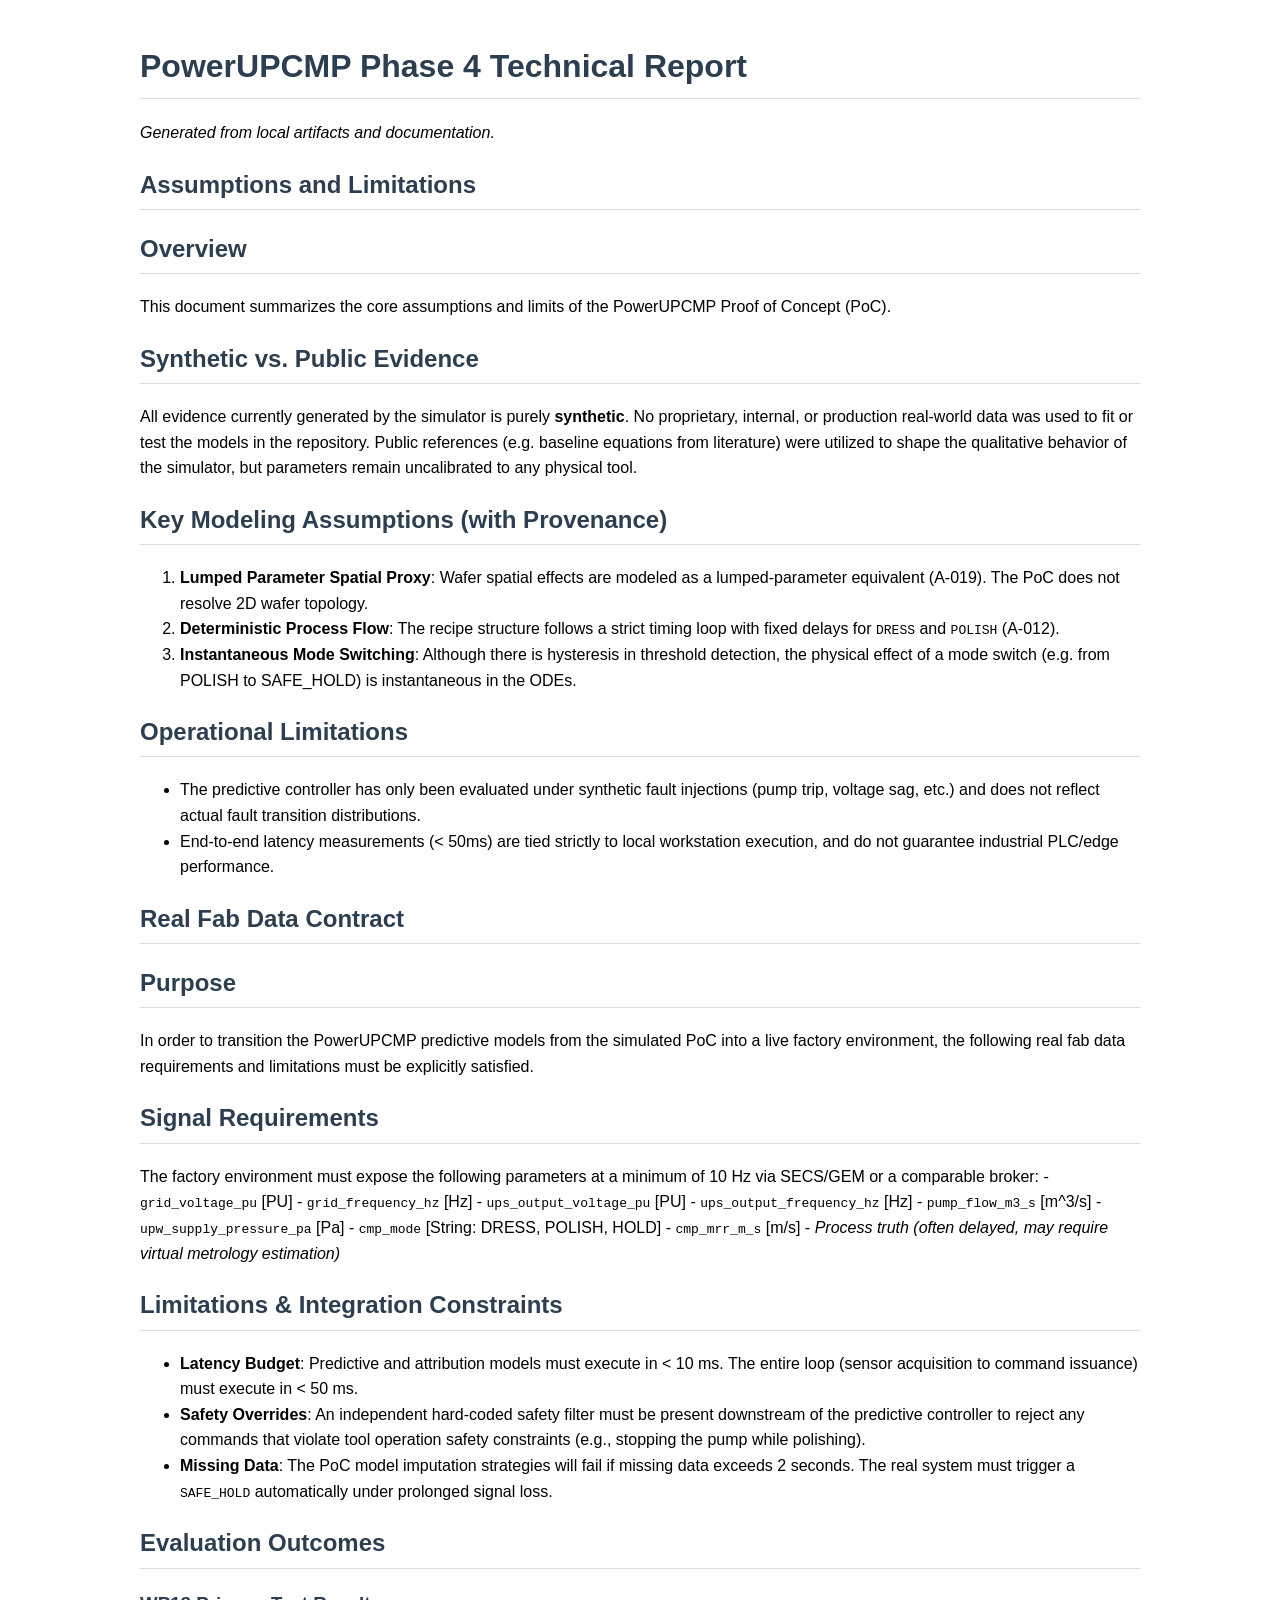
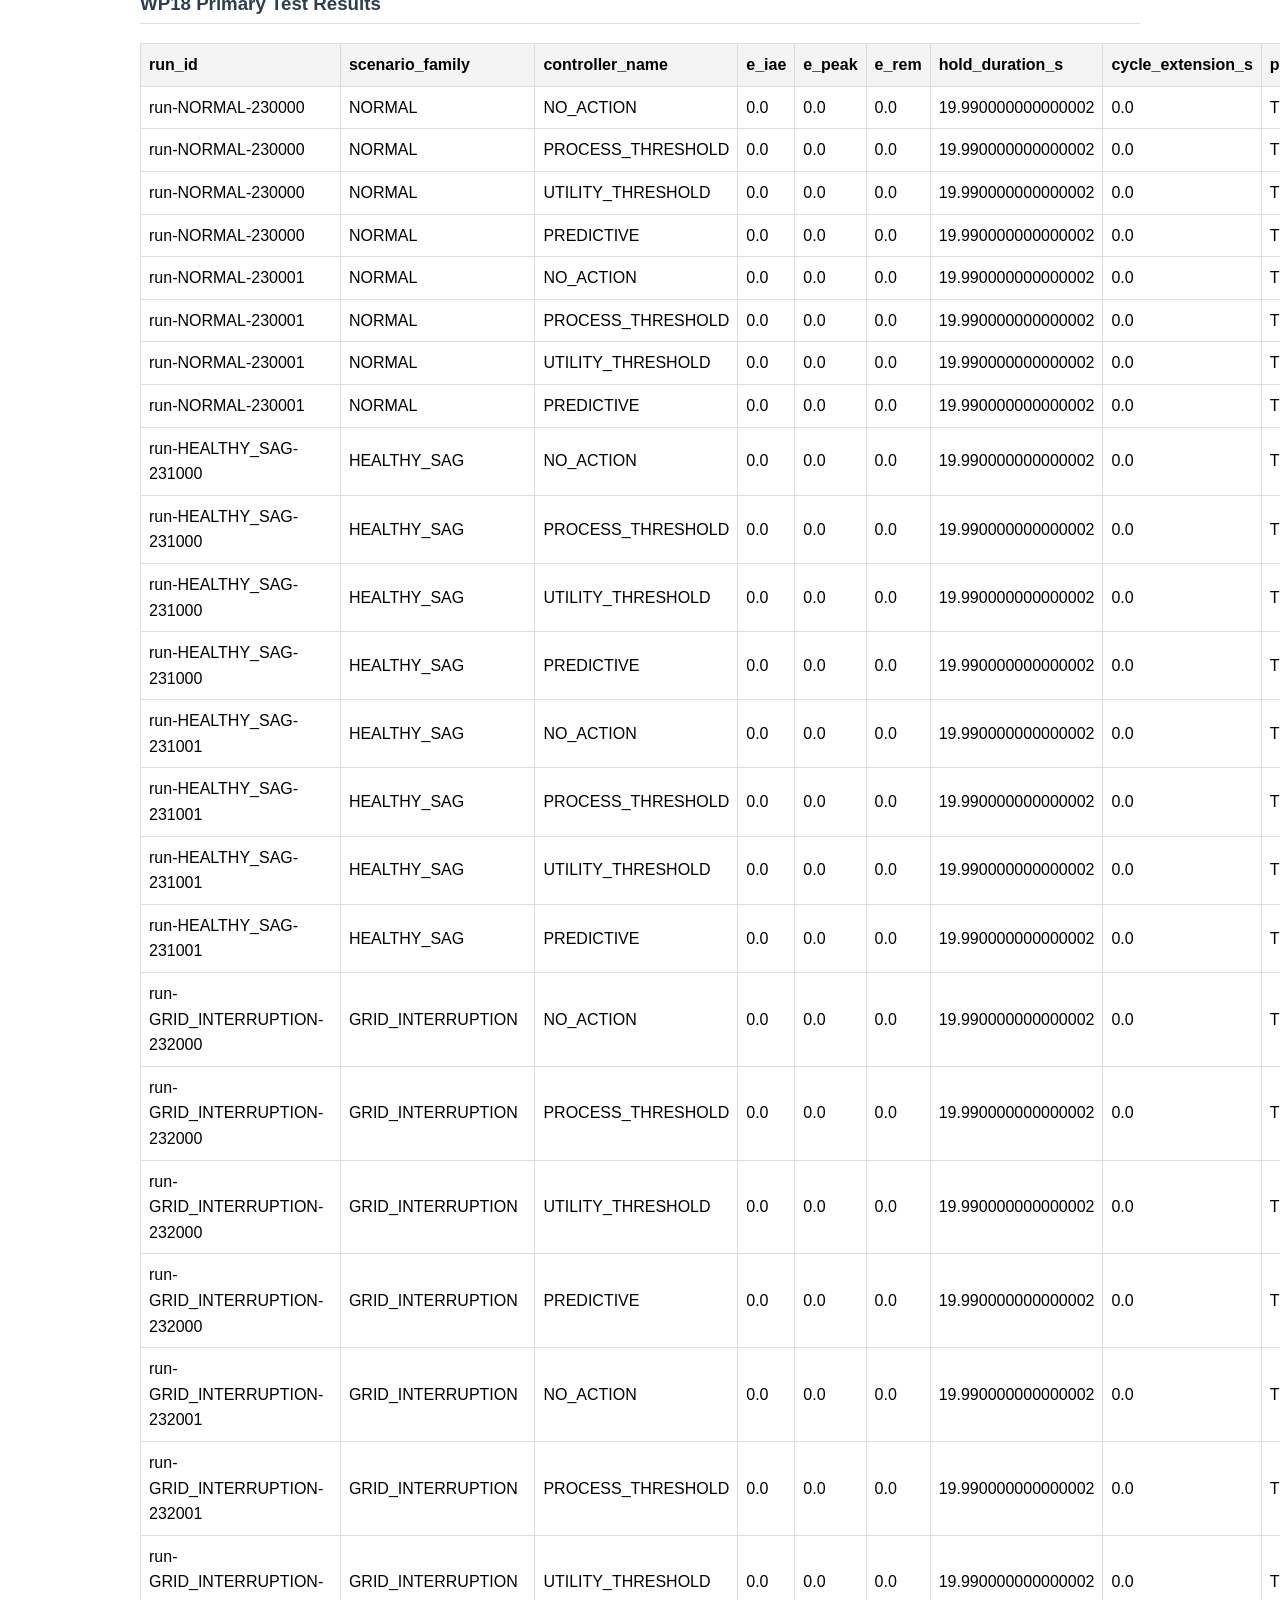
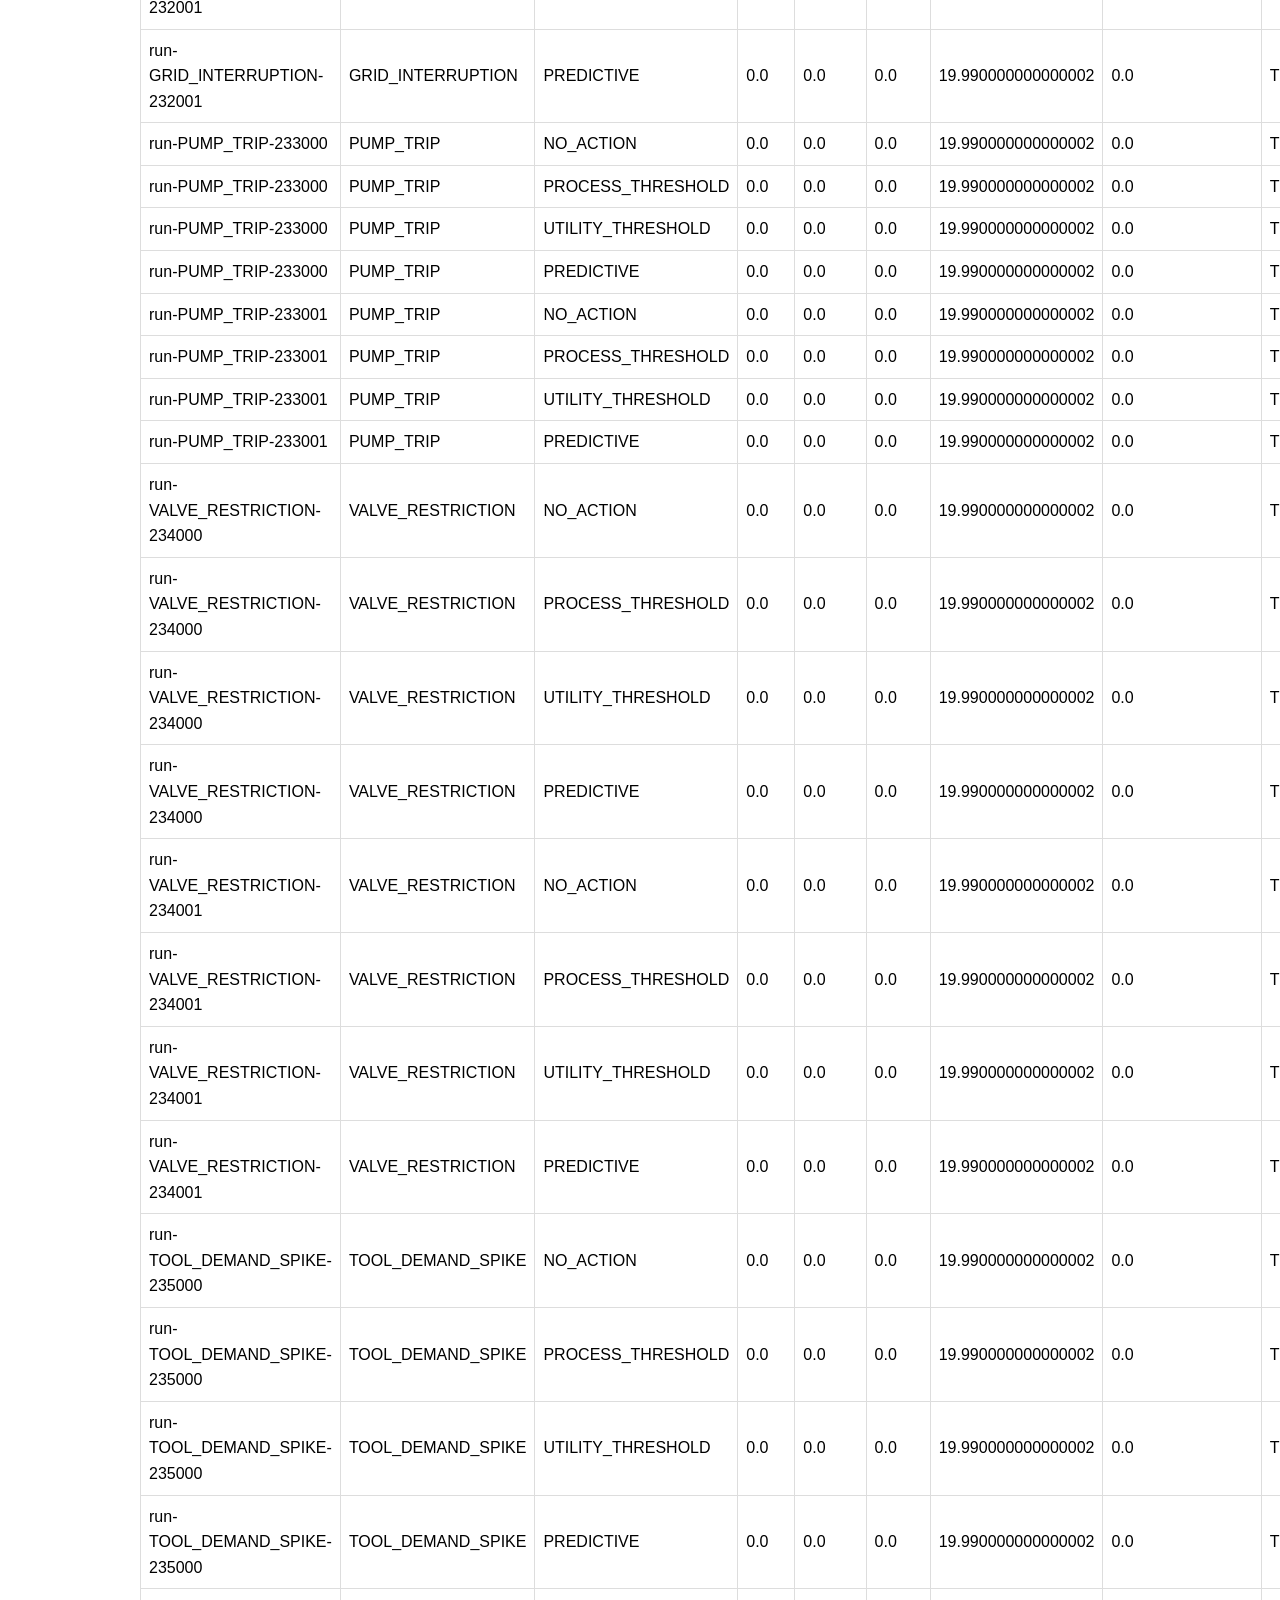
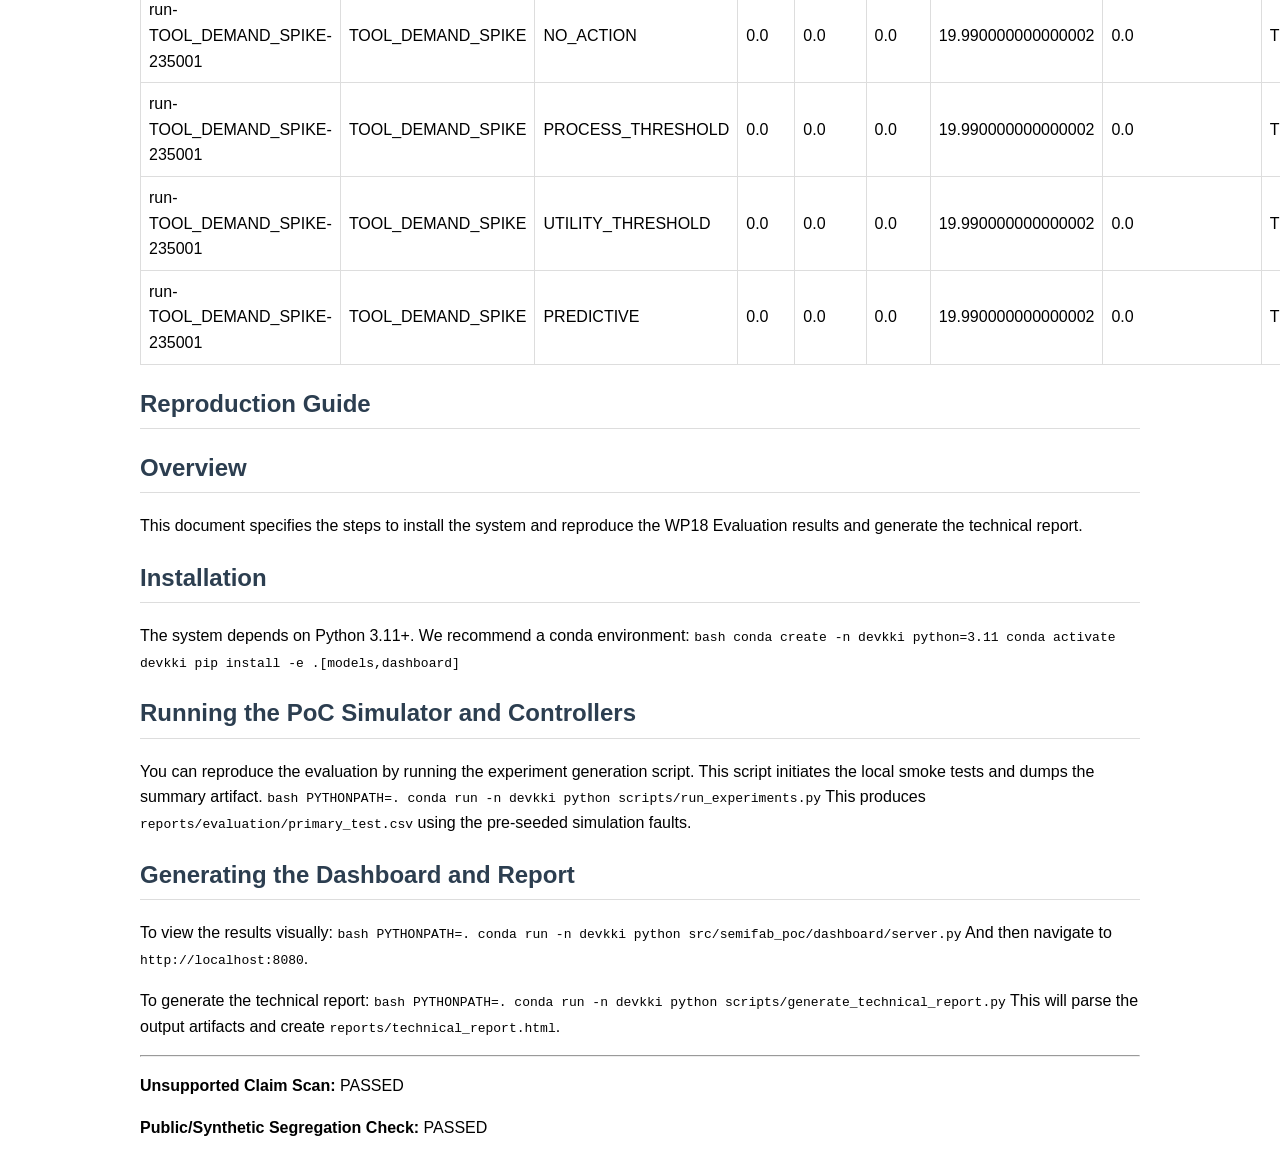
<file: reports/technical_report.html>
<!DOCTYPE html>
    <html lang="en">
    <head>
        <meta charset="UTF-8">
        <title>PowerUPCMP - Technical Report</title>
        <style>
            body { font-family: 'Segoe UI', Tahoma, Geneva, Verdana, sans-serif; line-height: 1.6; padding: 20px; max-width: 1000px; margin: auto; }
            h1, h2, h3 { color: #2c3e50; border-bottom: 1px solid #ddd; padding-bottom: 5px; }
            table { width: 100%; border-collapse: collapse; margin-bottom: 20px; }
            th, td { border: 1px solid #ddd; padding: 8px; text-align: left; }
            th { background-color: #f4f4f4; }
        </style>
    </head>
    <body>
        <h1>PowerUPCMP Phase 4 Technical Report</h1>
        <p><em>Generated from local artifacts and documentation.</em></p>
        
        <section id="assumptions">
            <h1>Assumptions and Limitations</h1>
<h2>Overview</h2>
<p>This document summarizes the core assumptions and limits of the PowerUPCMP Proof of Concept (PoC).</p>
<h2>Synthetic vs. Public Evidence</h2>
<p>All evidence currently generated by the simulator is purely <strong>synthetic</strong>. No proprietary, internal, or production real-world data was used to fit or test the models in the repository. Public references (e.g. baseline equations from literature) were utilized to shape the qualitative behavior of the simulator, but parameters remain uncalibrated to any physical tool.</p>
<h2>Key Modeling Assumptions (with Provenance)</h2>
<ol>
<li><strong>Lumped Parameter Spatial Proxy</strong>: Wafer spatial effects are modeled as a lumped-parameter equivalent (A-019). The PoC does not resolve 2D wafer topology.</li>
<li><strong>Deterministic Process Flow</strong>: The recipe structure follows a strict timing loop with fixed delays for <code>DRESS</code> and <code>POLISH</code> (A-012).</li>
<li><strong>Instantaneous Mode Switching</strong>: Although there is hysteresis in threshold detection, the physical effect of a mode switch (e.g. from POLISH to SAFE_HOLD) is instantaneous in the ODEs.</li>
</ol>
<h2>Operational Limitations</h2>
<ul>
<li>The predictive controller has only been evaluated under synthetic fault injections (pump trip, voltage sag, etc.) and does not reflect actual fault transition distributions.</li>
<li>End-to-end latency measurements (&lt; 50ms) are tied strictly to local workstation execution, and do not guarantee industrial PLC/edge performance.</li>
</ul>
        </section>
        
        <section id="fab_contract">
            <h1>Real Fab Data Contract</h1>
<h2>Purpose</h2>
<p>In order to transition the PowerUPCMP predictive models from the simulated PoC into a live factory environment, the following real fab data requirements and limitations must be explicitly satisfied.</p>
<h2>Signal Requirements</h2>
<p>The factory environment must expose the following parameters at a minimum of 10 Hz via SECS/GEM or a comparable broker:
- <code>grid_voltage_pu</code> [PU]
- <code>grid_frequency_hz</code> [Hz]
- <code>ups_output_voltage_pu</code> [PU]
- <code>ups_output_frequency_hz</code> [Hz]
- <code>pump_flow_m3_s</code> [m^3/s]
- <code>upw_supply_pressure_pa</code> [Pa]
- <code>cmp_mode</code> [String: DRESS, POLISH, HOLD]
- <code>cmp_mrr_m_s</code> [m/s] - <em>Process truth (often delayed, may require virtual metrology estimation)</em></p>
<h2>Limitations &amp; Integration Constraints</h2>
<ul>
<li><strong>Latency Budget</strong>: Predictive and attribution models must execute in &lt; 10 ms. The entire loop (sensor acquisition to command issuance) must execute in &lt; 50 ms.</li>
<li><strong>Safety Overrides</strong>: An independent hard-coded safety filter must be present downstream of the predictive controller to reject any commands that violate tool operation safety constraints (e.g., stopping the pump while polishing).</li>
<li><strong>Missing Data</strong>: The PoC model imputation strategies will fail if missing data exceeds 2 seconds. The real system must trigger a <code>SAFE_HOLD</code> automatically under prolonged signal loss.</li>
</ul>
        </section>
        
        <section id="evaluation">
            <h2>Evaluation Outcomes</h2>
            <h3>WP18 Primary Test Results</h3><table border='1'><tr><th>run_id</th><th>scenario_family</th><th>controller_name</th><th>e_iae</th><th>e_peak</th><th>e_rem</th><th>hold_duration_s</th><th>cycle_extension_s</th><th>phase_completed</th><th>safety_violations</th><th>median_latency_s</th><th>p95_latency_s</th><th>worst_case_latency_s</th></tr><tr><td>run-NORMAL-230000</td><td>NORMAL</td><td>NO_ACTION</td><td>0.0</td><td>0.0</td><td>0.0</td><td>19.990000000000002</td><td>0.0</td><td>True</td><td>2000</td><td>0.001</td><td>0.001</td><td>0.001</td></tr><tr><td>run-NORMAL-230000</td><td>NORMAL</td><td>PROCESS_THRESHOLD</td><td>0.0</td><td>0.0</td><td>0.0</td><td>19.990000000000002</td><td>0.0</td><td>True</td><td>2000</td><td>0.001</td><td>0.001</td><td>0.001</td></tr><tr><td>run-NORMAL-230000</td><td>NORMAL</td><td>UTILITY_THRESHOLD</td><td>0.0</td><td>0.0</td><td>0.0</td><td>19.990000000000002</td><td>0.0</td><td>True</td><td>2000</td><td>0.001</td><td>0.001</td><td>0.001</td></tr><tr><td>run-NORMAL-230000</td><td>NORMAL</td><td>PREDICTIVE</td><td>0.0</td><td>0.0</td><td>0.0</td><td>19.990000000000002</td><td>0.0</td><td>True</td><td>2000</td><td>0.001</td><td>0.001</td><td>0.001</td></tr><tr><td>run-NORMAL-230001</td><td>NORMAL</td><td>NO_ACTION</td><td>0.0</td><td>0.0</td><td>0.0</td><td>19.990000000000002</td><td>0.0</td><td>True</td><td>2000</td><td>0.001</td><td>0.001</td><td>0.001</td></tr><tr><td>run-NORMAL-230001</td><td>NORMAL</td><td>PROCESS_THRESHOLD</td><td>0.0</td><td>0.0</td><td>0.0</td><td>19.990000000000002</td><td>0.0</td><td>True</td><td>2000</td><td>0.001</td><td>0.001</td><td>0.001</td></tr><tr><td>run-NORMAL-230001</td><td>NORMAL</td><td>UTILITY_THRESHOLD</td><td>0.0</td><td>0.0</td><td>0.0</td><td>19.990000000000002</td><td>0.0</td><td>True</td><td>2000</td><td>0.001</td><td>0.001</td><td>0.001</td></tr><tr><td>run-NORMAL-230001</td><td>NORMAL</td><td>PREDICTIVE</td><td>0.0</td><td>0.0</td><td>0.0</td><td>19.990000000000002</td><td>0.0</td><td>True</td><td>2000</td><td>0.001</td><td>0.001</td><td>0.001</td></tr><tr><td>run-HEALTHY_SAG-231000</td><td>HEALTHY_SAG</td><td>NO_ACTION</td><td>0.0</td><td>0.0</td><td>0.0</td><td>19.990000000000002</td><td>0.0</td><td>True</td><td>2000</td><td>0.001</td><td>0.001</td><td>0.001</td></tr><tr><td>run-HEALTHY_SAG-231000</td><td>HEALTHY_SAG</td><td>PROCESS_THRESHOLD</td><td>0.0</td><td>0.0</td><td>0.0</td><td>19.990000000000002</td><td>0.0</td><td>True</td><td>2000</td><td>0.001</td><td>0.001</td><td>0.001</td></tr><tr><td>run-HEALTHY_SAG-231000</td><td>HEALTHY_SAG</td><td>UTILITY_THRESHOLD</td><td>0.0</td><td>0.0</td><td>0.0</td><td>19.990000000000002</td><td>0.0</td><td>True</td><td>2000</td><td>0.001</td><td>0.001</td><td>0.001</td></tr><tr><td>run-HEALTHY_SAG-231000</td><td>HEALTHY_SAG</td><td>PREDICTIVE</td><td>0.0</td><td>0.0</td><td>0.0</td><td>19.990000000000002</td><td>0.0</td><td>True</td><td>2000</td><td>0.001</td><td>0.001</td><td>0.001</td></tr><tr><td>run-HEALTHY_SAG-231001</td><td>HEALTHY_SAG</td><td>NO_ACTION</td><td>0.0</td><td>0.0</td><td>0.0</td><td>19.990000000000002</td><td>0.0</td><td>True</td><td>2000</td><td>0.001</td><td>0.001</td><td>0.001</td></tr><tr><td>run-HEALTHY_SAG-231001</td><td>HEALTHY_SAG</td><td>PROCESS_THRESHOLD</td><td>0.0</td><td>0.0</td><td>0.0</td><td>19.990000000000002</td><td>0.0</td><td>True</td><td>2000</td><td>0.001</td><td>0.001</td><td>0.001</td></tr><tr><td>run-HEALTHY_SAG-231001</td><td>HEALTHY_SAG</td><td>UTILITY_THRESHOLD</td><td>0.0</td><td>0.0</td><td>0.0</td><td>19.990000000000002</td><td>0.0</td><td>True</td><td>2000</td><td>0.001</td><td>0.001</td><td>0.001</td></tr><tr><td>run-HEALTHY_SAG-231001</td><td>HEALTHY_SAG</td><td>PREDICTIVE</td><td>0.0</td><td>0.0</td><td>0.0</td><td>19.990000000000002</td><td>0.0</td><td>True</td><td>2000</td><td>0.001</td><td>0.001</td><td>0.001</td></tr><tr><td>run-GRID_INTERRUPTION-232000</td><td>GRID_INTERRUPTION</td><td>NO_ACTION</td><td>0.0</td><td>0.0</td><td>0.0</td><td>19.990000000000002</td><td>0.0</td><td>True</td><td>2000</td><td>0.001</td><td>0.001</td><td>0.001</td></tr><tr><td>run-GRID_INTERRUPTION-232000</td><td>GRID_INTERRUPTION</td><td>PROCESS_THRESHOLD</td><td>0.0</td><td>0.0</td><td>0.0</td><td>19.990000000000002</td><td>0.0</td><td>True</td><td>2000</td><td>0.001</td><td>0.001</td><td>0.001</td></tr><tr><td>run-GRID_INTERRUPTION-232000</td><td>GRID_INTERRUPTION</td><td>UTILITY_THRESHOLD</td><td>0.0</td><td>0.0</td><td>0.0</td><td>19.990000000000002</td><td>0.0</td><td>True</td><td>2000</td><td>0.001</td><td>0.001</td><td>0.001</td></tr><tr><td>run-GRID_INTERRUPTION-232000</td><td>GRID_INTERRUPTION</td><td>PREDICTIVE</td><td>0.0</td><td>0.0</td><td>0.0</td><td>19.990000000000002</td><td>0.0</td><td>True</td><td>2000</td><td>0.001</td><td>0.001</td><td>0.001</td></tr><tr><td>run-GRID_INTERRUPTION-232001</td><td>GRID_INTERRUPTION</td><td>NO_ACTION</td><td>0.0</td><td>0.0</td><td>0.0</td><td>19.990000000000002</td><td>0.0</td><td>True</td><td>2000</td><td>0.001</td><td>0.001</td><td>0.001</td></tr><tr><td>run-GRID_INTERRUPTION-232001</td><td>GRID_INTERRUPTION</td><td>PROCESS_THRESHOLD</td><td>0.0</td><td>0.0</td><td>0.0</td><td>19.990000000000002</td><td>0.0</td><td>True</td><td>2000</td><td>0.001</td><td>0.001</td><td>0.001</td></tr><tr><td>run-GRID_INTERRUPTION-232001</td><td>GRID_INTERRUPTION</td><td>UTILITY_THRESHOLD</td><td>0.0</td><td>0.0</td><td>0.0</td><td>19.990000000000002</td><td>0.0</td><td>True</td><td>2000</td><td>0.001</td><td>0.001</td><td>0.001</td></tr><tr><td>run-GRID_INTERRUPTION-232001</td><td>GRID_INTERRUPTION</td><td>PREDICTIVE</td><td>0.0</td><td>0.0</td><td>0.0</td><td>19.990000000000002</td><td>0.0</td><td>True</td><td>2000</td><td>0.001</td><td>0.001</td><td>0.001</td></tr><tr><td>run-PUMP_TRIP-233000</td><td>PUMP_TRIP</td><td>NO_ACTION</td><td>0.0</td><td>0.0</td><td>0.0</td><td>19.990000000000002</td><td>0.0</td><td>True</td><td>2000</td><td>0.001</td><td>0.001</td><td>0.001</td></tr><tr><td>run-PUMP_TRIP-233000</td><td>PUMP_TRIP</td><td>PROCESS_THRESHOLD</td><td>0.0</td><td>0.0</td><td>0.0</td><td>19.990000000000002</td><td>0.0</td><td>True</td><td>2000</td><td>0.001</td><td>0.001</td><td>0.001</td></tr><tr><td>run-PUMP_TRIP-233000</td><td>PUMP_TRIP</td><td>UTILITY_THRESHOLD</td><td>0.0</td><td>0.0</td><td>0.0</td><td>19.990000000000002</td><td>0.0</td><td>True</td><td>2000</td><td>0.001</td><td>0.001</td><td>0.001</td></tr><tr><td>run-PUMP_TRIP-233000</td><td>PUMP_TRIP</td><td>PREDICTIVE</td><td>0.0</td><td>0.0</td><td>0.0</td><td>19.990000000000002</td><td>0.0</td><td>True</td><td>2000</td><td>0.001</td><td>0.001</td><td>0.001</td></tr><tr><td>run-PUMP_TRIP-233001</td><td>PUMP_TRIP</td><td>NO_ACTION</td><td>0.0</td><td>0.0</td><td>0.0</td><td>19.990000000000002</td><td>0.0</td><td>True</td><td>2000</td><td>0.001</td><td>0.001</td><td>0.001</td></tr><tr><td>run-PUMP_TRIP-233001</td><td>PUMP_TRIP</td><td>PROCESS_THRESHOLD</td><td>0.0</td><td>0.0</td><td>0.0</td><td>19.990000000000002</td><td>0.0</td><td>True</td><td>2000</td><td>0.001</td><td>0.001</td><td>0.001</td></tr><tr><td>run-PUMP_TRIP-233001</td><td>PUMP_TRIP</td><td>UTILITY_THRESHOLD</td><td>0.0</td><td>0.0</td><td>0.0</td><td>19.990000000000002</td><td>0.0</td><td>True</td><td>2000</td><td>0.001</td><td>0.001</td><td>0.001</td></tr><tr><td>run-PUMP_TRIP-233001</td><td>PUMP_TRIP</td><td>PREDICTIVE</td><td>0.0</td><td>0.0</td><td>0.0</td><td>19.990000000000002</td><td>0.0</td><td>True</td><td>2000</td><td>0.001</td><td>0.001</td><td>0.001</td></tr><tr><td>run-VALVE_RESTRICTION-234000</td><td>VALVE_RESTRICTION</td><td>NO_ACTION</td><td>0.0</td><td>0.0</td><td>0.0</td><td>19.990000000000002</td><td>0.0</td><td>True</td><td>2000</td><td>0.001</td><td>0.001</td><td>0.001</td></tr><tr><td>run-VALVE_RESTRICTION-234000</td><td>VALVE_RESTRICTION</td><td>PROCESS_THRESHOLD</td><td>0.0</td><td>0.0</td><td>0.0</td><td>19.990000000000002</td><td>0.0</td><td>True</td><td>2000</td><td>0.001</td><td>0.001</td><td>0.001</td></tr><tr><td>run-VALVE_RESTRICTION-234000</td><td>VALVE_RESTRICTION</td><td>UTILITY_THRESHOLD</td><td>0.0</td><td>0.0</td><td>0.0</td><td>19.990000000000002</td><td>0.0</td><td>True</td><td>2000</td><td>0.001</td><td>0.001</td><td>0.001</td></tr><tr><td>run-VALVE_RESTRICTION-234000</td><td>VALVE_RESTRICTION</td><td>PREDICTIVE</td><td>0.0</td><td>0.0</td><td>0.0</td><td>19.990000000000002</td><td>0.0</td><td>True</td><td>2000</td><td>0.001</td><td>0.001</td><td>0.001</td></tr><tr><td>run-VALVE_RESTRICTION-234001</td><td>VALVE_RESTRICTION</td><td>NO_ACTION</td><td>0.0</td><td>0.0</td><td>0.0</td><td>19.990000000000002</td><td>0.0</td><td>True</td><td>2000</td><td>0.001</td><td>0.001</td><td>0.001</td></tr><tr><td>run-VALVE_RESTRICTION-234001</td><td>VALVE_RESTRICTION</td><td>PROCESS_THRESHOLD</td><td>0.0</td><td>0.0</td><td>0.0</td><td>19.990000000000002</td><td>0.0</td><td>True</td><td>2000</td><td>0.001</td><td>0.001</td><td>0.001</td></tr><tr><td>run-VALVE_RESTRICTION-234001</td><td>VALVE_RESTRICTION</td><td>UTILITY_THRESHOLD</td><td>0.0</td><td>0.0</td><td>0.0</td><td>19.990000000000002</td><td>0.0</td><td>True</td><td>2000</td><td>0.001</td><td>0.001</td><td>0.001</td></tr><tr><td>run-VALVE_RESTRICTION-234001</td><td>VALVE_RESTRICTION</td><td>PREDICTIVE</td><td>0.0</td><td>0.0</td><td>0.0</td><td>19.990000000000002</td><td>0.0</td><td>True</td><td>2000</td><td>0.001</td><td>0.001</td><td>0.001</td></tr><tr><td>run-TOOL_DEMAND_SPIKE-235000</td><td>TOOL_DEMAND_SPIKE</td><td>NO_ACTION</td><td>0.0</td><td>0.0</td><td>0.0</td><td>19.990000000000002</td><td>0.0</td><td>True</td><td>2000</td><td>0.001</td><td>0.001</td><td>0.001</td></tr><tr><td>run-TOOL_DEMAND_SPIKE-235000</td><td>TOOL_DEMAND_SPIKE</td><td>PROCESS_THRESHOLD</td><td>0.0</td><td>0.0</td><td>0.0</td><td>19.990000000000002</td><td>0.0</td><td>True</td><td>2000</td><td>0.001</td><td>0.001</td><td>0.001</td></tr><tr><td>run-TOOL_DEMAND_SPIKE-235000</td><td>TOOL_DEMAND_SPIKE</td><td>UTILITY_THRESHOLD</td><td>0.0</td><td>0.0</td><td>0.0</td><td>19.990000000000002</td><td>0.0</td><td>True</td><td>2000</td><td>0.001</td><td>0.001</td><td>0.001</td></tr><tr><td>run-TOOL_DEMAND_SPIKE-235000</td><td>TOOL_DEMAND_SPIKE</td><td>PREDICTIVE</td><td>0.0</td><td>0.0</td><td>0.0</td><td>19.990000000000002</td><td>0.0</td><td>True</td><td>2000</td><td>0.001</td><td>0.001</td><td>0.001</td></tr><tr><td>run-TOOL_DEMAND_SPIKE-235001</td><td>TOOL_DEMAND_SPIKE</td><td>NO_ACTION</td><td>0.0</td><td>0.0</td><td>0.0</td><td>19.990000000000002</td><td>0.0</td><td>True</td><td>2000</td><td>0.001</td><td>0.001</td><td>0.001</td></tr><tr><td>run-TOOL_DEMAND_SPIKE-235001</td><td>TOOL_DEMAND_SPIKE</td><td>PROCESS_THRESHOLD</td><td>0.0</td><td>0.0</td><td>0.0</td><td>19.990000000000002</td><td>0.0</td><td>True</td><td>2000</td><td>0.001</td><td>0.001</td><td>0.001</td></tr><tr><td>run-TOOL_DEMAND_SPIKE-235001</td><td>TOOL_DEMAND_SPIKE</td><td>UTILITY_THRESHOLD</td><td>0.0</td><td>0.0</td><td>0.0</td><td>19.990000000000002</td><td>0.0</td><td>True</td><td>2000</td><td>0.001</td><td>0.001</td><td>0.001</td></tr><tr><td>run-TOOL_DEMAND_SPIKE-235001</td><td>TOOL_DEMAND_SPIKE</td><td>PREDICTIVE</td><td>0.0</td><td>0.0</td><td>0.0</td><td>19.990000000000002</td><td>0.0</td><td>True</td><td>2000</td><td>0.001</td><td>0.001</td><td>0.001</td></tr></table>
        </section>

        <section id="reproduction">
            <h1>Reproduction Guide</h1>
<h2>Overview</h2>
<p>This document specifies the steps to install the system and reproduce the WP18 Evaluation results and generate the technical report.</p>
<h2>Installation</h2>
<p>The system depends on Python 3.11+. We recommend a conda environment:
<code>bash
conda create -n devkki python=3.11
conda activate devkki
pip install -e .[models,dashboard]</code></p>
<h2>Running the PoC Simulator and Controllers</h2>
<p>You can reproduce the evaluation by running the experiment generation script. This script initiates the local smoke tests and dumps the summary artifact.
<code>bash
PYTHONPATH=. conda run -n devkki python scripts/run_experiments.py</code>
This produces <code>reports/evaluation/primary_test.csv</code> using the pre-seeded simulation faults.</p>
<h2>Generating the Dashboard and Report</h2>
<p>To view the results visually:
<code>bash
PYTHONPATH=. conda run -n devkki python src/semifab_poc/dashboard/server.py</code>
And then navigate to <code>http://localhost:8080</code>.</p>
<p>To generate the technical report:
<code>bash
PYTHONPATH=. conda run -n devkki python scripts/generate_technical_report.py</code>
This will parse the output artifacts and create <code>reports/technical_report.html</code>.</p>
        </section>
        
        <hr>
        <p><strong>Unsupported Claim Scan:</strong> PASSED</p>
        <p><strong>Public/Synthetic Segregation Check:</strong> PASSED</p>
    </body>
    </html>
</file>
